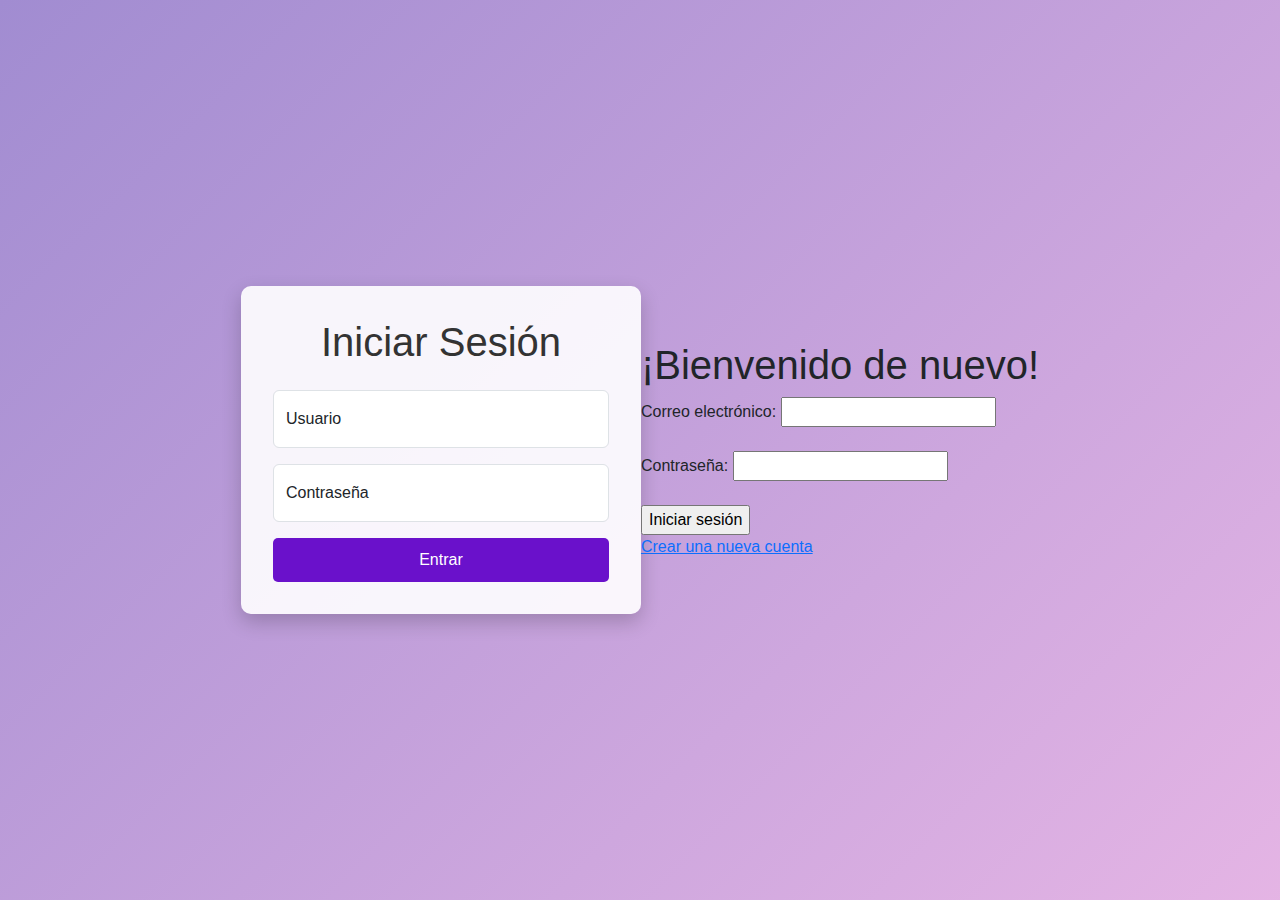
<file: login.html>
<!DOCTYPE html>
<html lang="en">
<head>
    <meta charset="UTF-8">
    <meta name="viewport" content="width=device-width, initial-scale=1.0">
    <meta http-equiv="X-UA-Compatible" content="IE=edge">
    <meta name="description" content="Sistema académico para gestión educativa. Accede a calificaciones, asistencia y más.">
    <meta name="keywords" content="Sistema Académico, Gestión Escolar, Plataforma Educativa">
    <title>Sistema Académico - Iniciar Sesión</title>
    <link rel="stylesheet preload" href="https://cdn.jsdelivr.net/npm/bootstrap@5.3.1/dist/css/bootstrap.min.css">
    <script type="module" src="firebaseconect.js"></script>
    <script type="module" src="login.js"></script>	
    <style>
        /* Fondo degradado animado */
        body {
            font-family: Arial, sans-serif;
            margin: 0;
            padding: 0;
            height: 100vh;
            display: flex;
            align-items: center;
            justify-content: center;
            background: linear-gradient(-45deg, #ff9a9e, #fad0c4, #fbc2eb, #a18cd1);
            background-size: 400% 400%;
            animation: gradientBG 15s ease infinite;
        }

        @keyframes gradientBG {
            0% { background-position: 0% 50%; }
            50% { background-position: 100% 50%; }
            100% { background-position: 0% 50%; }
        }

        /* Contenedor del formulario */
        .login-container {
            background: rgba(255, 255, 255, 0.9);
            border-radius: 10px;
            padding: 2rem;
            box-shadow: 0 8px 20px rgba(0, 0, 0, 0.2);
            width: 100%;
            max-width: 400px;
            text-align: center;
        }

        .login-container h1 {
            margin-bottom: 1.5rem;
            color: #333;
        }

        .login-container input {
            margin-bottom: 1rem;
        }

        .login-container button {
            background-color: #6a11cb;
            color: white;
            border: none;
            padding: 10px;
            width: 100%;
            border-radius: 5px;
            transition: background 0.3s ease;
        }

        .login-container button:hover {
            background-color: #2575fc;
        }

        .welcome-message {
            display: none;
            font-size: 1.5rem;
            color: #333;
            margin-top: 20px;
        }
    </style>
</head>
<body>
    <div class="login-container">
        <h1>Iniciar Sesión</h1>
        <form id="loginForm">
            <div class="form-floating mb-3">
                <input type="text" class="form-control" id="username" placeholder="Usuario" required>
                <label for="username">Usuario</label>
            </div>
            <div class="form-floating mb-3">
                <input type="password" class="form-control" id="password" placeholder="Contraseña" required>
                <label for="password">Contraseña</label>
            </div>
            <button type="submit" class="btn btn-primary">Entrar</button>
        </form>
        <div id="welcomeMessage" class="welcome-message">
            ¡Bienvenido al sistema!
        </div>
    </div>

  
<section class="formulario-iniciosesion">
  <h1>¡Bienvenido de nuevo!</h1>
	<form id="formulario-sesion">
		<label for="email">Correo electrónico:</label>
		<input type="email" id="email" name="email"><br><br>
		
		<label for="password">Contraseña:</label>
		<input type="password" id="password" name="password"><br><br>
		
		<input type="submit" id="btn-login" value="Iniciar sesión">
	</form>
  <a href="crearcuenta.html">Crear una nueva cuenta</a>
</section>
</body>
</file>
